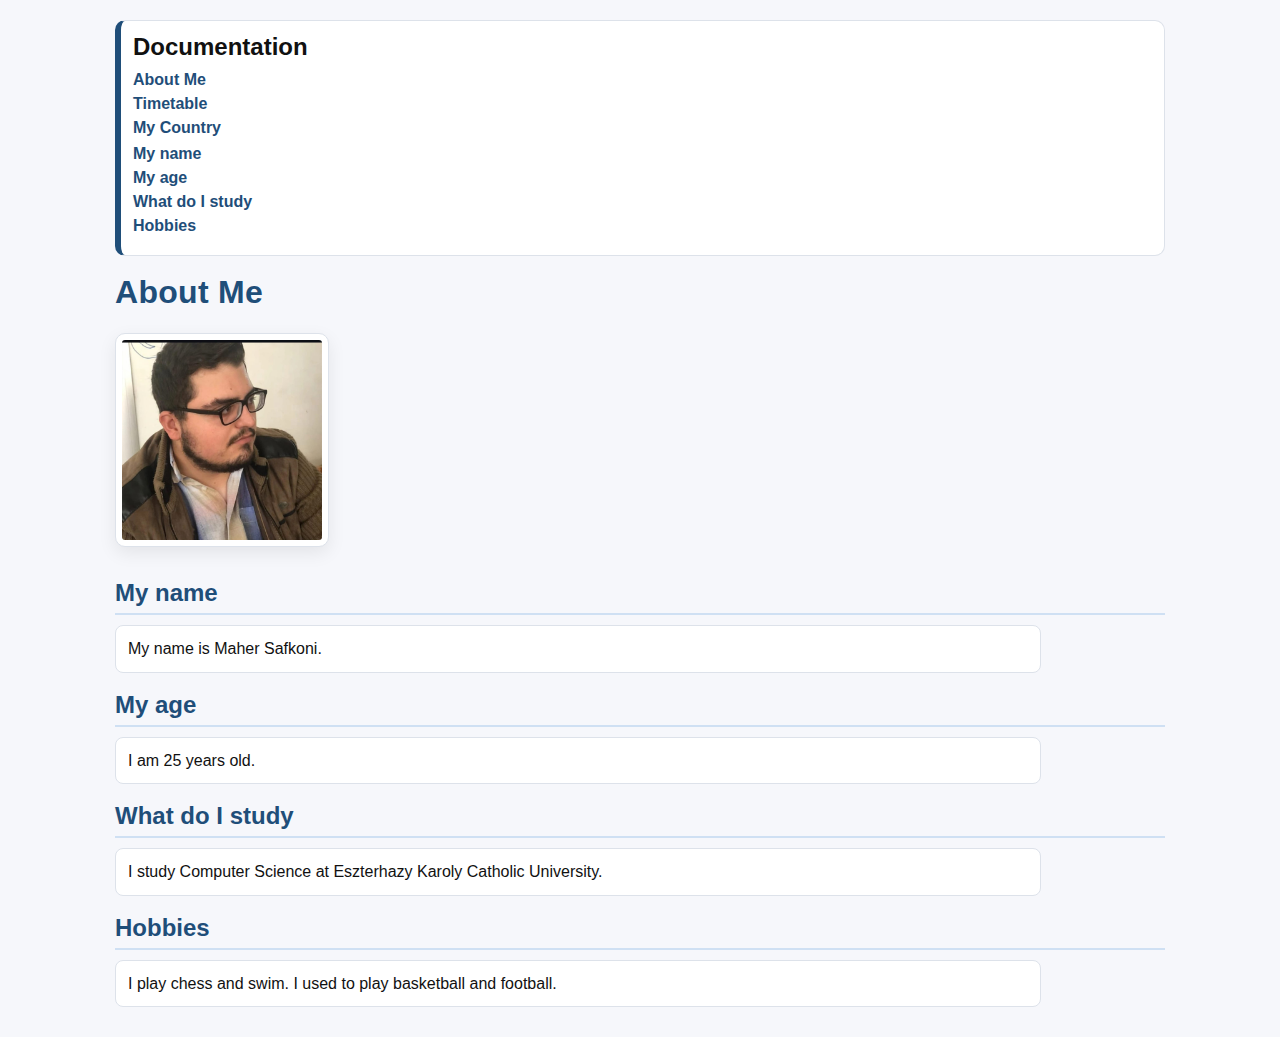
<file: index.html>
<!DOCTYPE html>
<html lang="en">
<head>
    <meta charset="UTF-8">
    <meta name="viewport" content="width=device-width, initial-scale=1.0">
    <title>About Me</title>
    <link rel="stylesheet" href="style.css">
</head>

<body>
    <nav>
        <h2>Documentation</h2>

        <ul>
            <li><a href="index.html">About Me</a></li>

            <li><a href="timetable.html">Timetable</a></li>
            <li><a href="country.html">My Country</a></li>
        </ul>

        <ul>
            <li><a href="#title_1">My name</a></li>
            <li><a href="#title_2">My age</a></li>
            <li><a href="#title_3">What do I study</a></li>
            <li><a href="#title_4">Hobbies</a></li>
        </ul>
    </nav>

    <h1>About Me</h1>

    <img src="avatar.jpg.jpeg" alt="my photo" width="200">


    <h2 id="title_1">My name</h2>
    <p>My name is Maher Safkoni.</p>

    <h2 id="title_2">My age</h2>
    <p>I am 25 years old.</p>

    <h2 id="title_3">What do I study</h2>
    <p>I study Computer Science at Eszterhazy Karoly Catholic University.</p>

    <h2 id="title_4">Hobbies</h2>
    <p>I play chess and swim. I used to play basketball and football.</p>

</body>
</html>
</file>
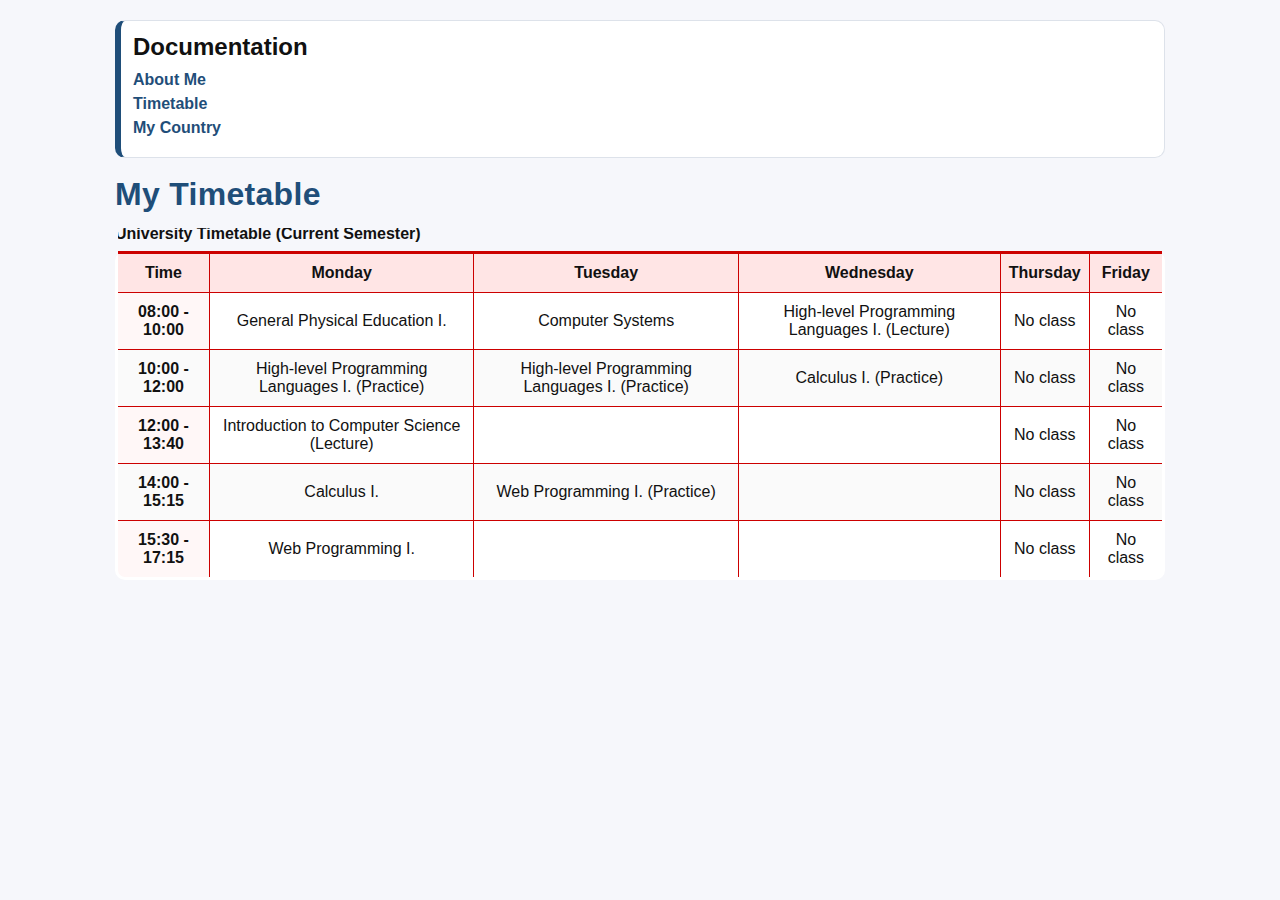
<file: timetable.html>
<!DOCTYPE html>
<html lang="en">
<head>
    <meta charset="UTF-8">
    <meta name="viewport" content="width=device-width, initial-scale=1.0">
    <title>Timetable</title>
    <link rel="stylesheet" href="style.css">
</head>

<body>

    <nav>
        <h2>Documentation</h2>

        <ul>
           <li><a href="index.html">About Me</a></li>

            <li><a href="timetable.html">Timetable</a></li>
            <li><a href="country.html">My Country</a></li>
        </ul>
    </nav>

    <h1>My Timetable</h1>

    <table>
        <caption>University Timetable (Current Semester)</caption>

        <thead>
            <tr>
                <th scope="col">Time</th>
                <th scope="col">Monday</th>
                <th scope="col">Tuesday</th>
                <th scope="col">Wednesday</th>
                <th scope="col">Thursday</th>
                <th scope="col">Friday</th>
            </tr>
        </thead>

        <tbody>
            <tr>
                <td>08:00 - 10:00</td>
                <td>General Physical Education I.</td>
                <td>Computer Systems</td>
                <td>High-level Programming Languages I. (Lecture)</td>
                <td>No class</td>
                <td>No class</td>
            </tr>

            <tr>
                <td>10:00 - 12:00</td>
                <td>High-level Programming Languages I. (Practice)</td>
                <td>High-level Programming Languages I. (Practice)</td>
                <td>Calculus I. (Practice)</td>
                <td>No class</td>
                <td>No class</td>
            </tr>

            <tr>
                <td>12:00 - 13:40</td>
                <td>Introduction to Computer Science (Lecture)</td>
                <td></td>
                <td></td>
                <td>No class</td>
                <td>No class</td>
            </tr>

            <tr>
                <td>14:00 - 15:15</td>
                <td>Calculus I.</td>
                <td>Web Programming I. (Practice)</td>
                <td></td>
                <td>No class</td>
                <td>No class</td>
            </tr>

            <tr>
                <td>15:30 - 17:15</td>
                <td>Web Programming I.</td>
                <td></td>
                <td></td>
                <td>No class</td>
                <td>No class</td>
            </tr>
        </tbody>
    </table>

</body>
</html>
</file>
<file: style.css>
body{
    font-family: Arial, sans-serif;
    margin: 0;
    padding: 20px;
    background-color: #f6f7fb;
    color: #111;
    max-width: 1050px;
    margin-left: auto;
    margin-right: auto;
}

h1{
    margin: 0 0 12px 0;
    color: #1f4e79;
    letter-spacing: 0.3px;
}

h2{
    margin: 18px 0 8px 0;
    color: #1f4e79;
    padding-bottom: 6px;
    border-bottom: 2px solid #cfe0f3;
}

p{
    max-width: 900px;
    line-height: 1.6;
    background-color: #ffffff;
    border: 1px solid #dde2ea;
    padding: 10px 12px;
    border-radius: 8px;
    margin: 10px 0;
}

nav{
    border: 1px solid #dde2ea;
    border-left: 6px solid #1f4e79;
    padding: 12px;
    margin-bottom: 18px;
    background-color: #ffffff;
    border-radius: 10px;
}

nav h2{
    margin: 0 0 10px 0;
    border: none;
    padding: 0;
    color: #111;
}

nav ul{
    list-style-type: none;
    padding-left: 0;
    margin: 8px 0;
}

nav li{
    margin: 6px 0;
}

nav a{
    text-decoration: none;
    color: #1f4e79;
    font-weight: bold;
}

nav a:hover{
    text-decoration: underline;
}

body > ul{
    max-width: 900px;
    background-color: #ffffff;
    border: 1px solid #dde2ea;
    padding: 12px 18px;
    border-radius: 10px;
    margin: 10px 0;
}

body > ul li{
    margin: 8px 0;
    line-height: 1.5;
}

img{
    border: 1px solid #dde2ea;
    padding: 6px;
    background-color: #ffffff;
    margin: 10px 10px 10px 0;
    border-radius: 10px;
    box-shadow: 0 6px 18px rgba(0,0,0,0.08);
}

table{
    width: 100%;
    border-collapse: collapse;
    margin-top: 10px;
    border: 3px solid #cc0000;
    background-color: #ffffff;
    border-radius: 10px;
    overflow: hidden;
}

caption{
    text-align: left;
    font-weight: bold;
    margin-bottom: 8px;
    color: #111;
}

th, td{
    border: 1px solid #cc0000;
    padding: 10px 8px;
    text-align: center;
}

th{
    background-color: #ffe5e5;
    font-weight: bold;
}

tbody td:first-child{
    font-weight: bold;
    background-color: #fff7f7;
}

td.no-class{
    background-color: #c8f7c5;
    font-weight: bold;
}

tbody tr:nth-child(even) td{
    background-color: #fafafa;
}

tbody tr:nth-child(even) td.no-class{
    background-color: #b9f0b6;
}

tbody tr:hover td{
    background-color: #f2f6ff;
}

tbody tr:hover td.no-class{
    background-color: #b9f0b6;
}
</file>
